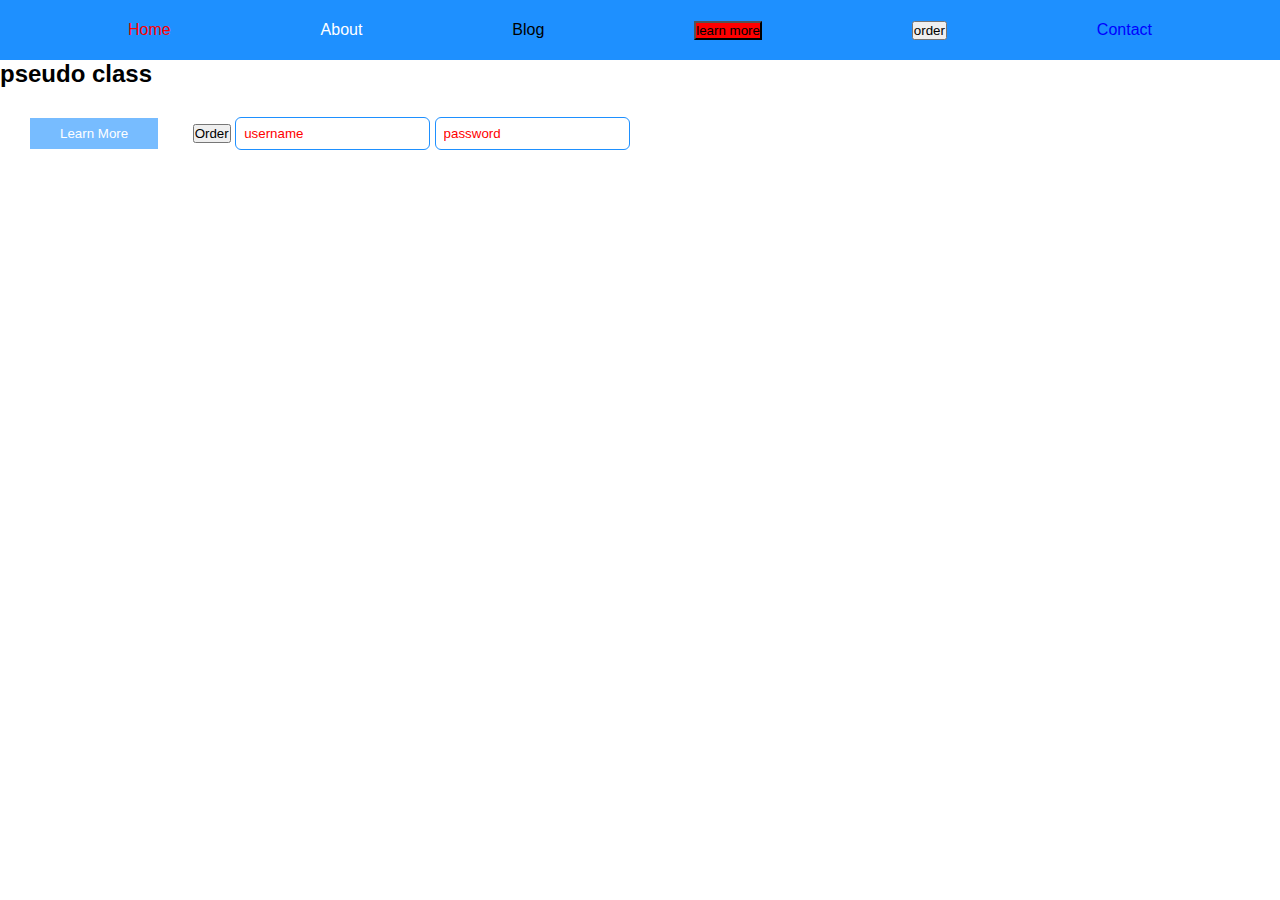
<file: index.html>
<!DOCTYPE html>
<html lang="en">
  <head>
    <meta charset="UTF-8" />
    <meta http-equiv="X-UA-Compatible" content="IE=edge" />
    <meta name="viewport" content="width=device-width, initial-scale=1.0" />
    <link rel="stylesheet" href="./style.css" />
    <title>Darsda</title>
  </head>
  <body>
      
      <nav>
          <ul class="collection">
              <li class="item">Home</li>
              <li class="item">About</li>
              <li class="item">Blog</li>
              <li class="item">
                <button >learn more</button>
              </li>
               <li class="item">
                <button >order</button>
              </li>
              <li class="item">Contact</li>
            </ul>
        </nav>



        <h2>pseudo class</h2>

        <button disabled class="btn">Learn More</button>

        <button class="disabled">Order</button>

        <input type="text" class="inp" placeholder="username">
        <input type="password" class="inp" placeholder="password">

  </body>
</html>
</file>
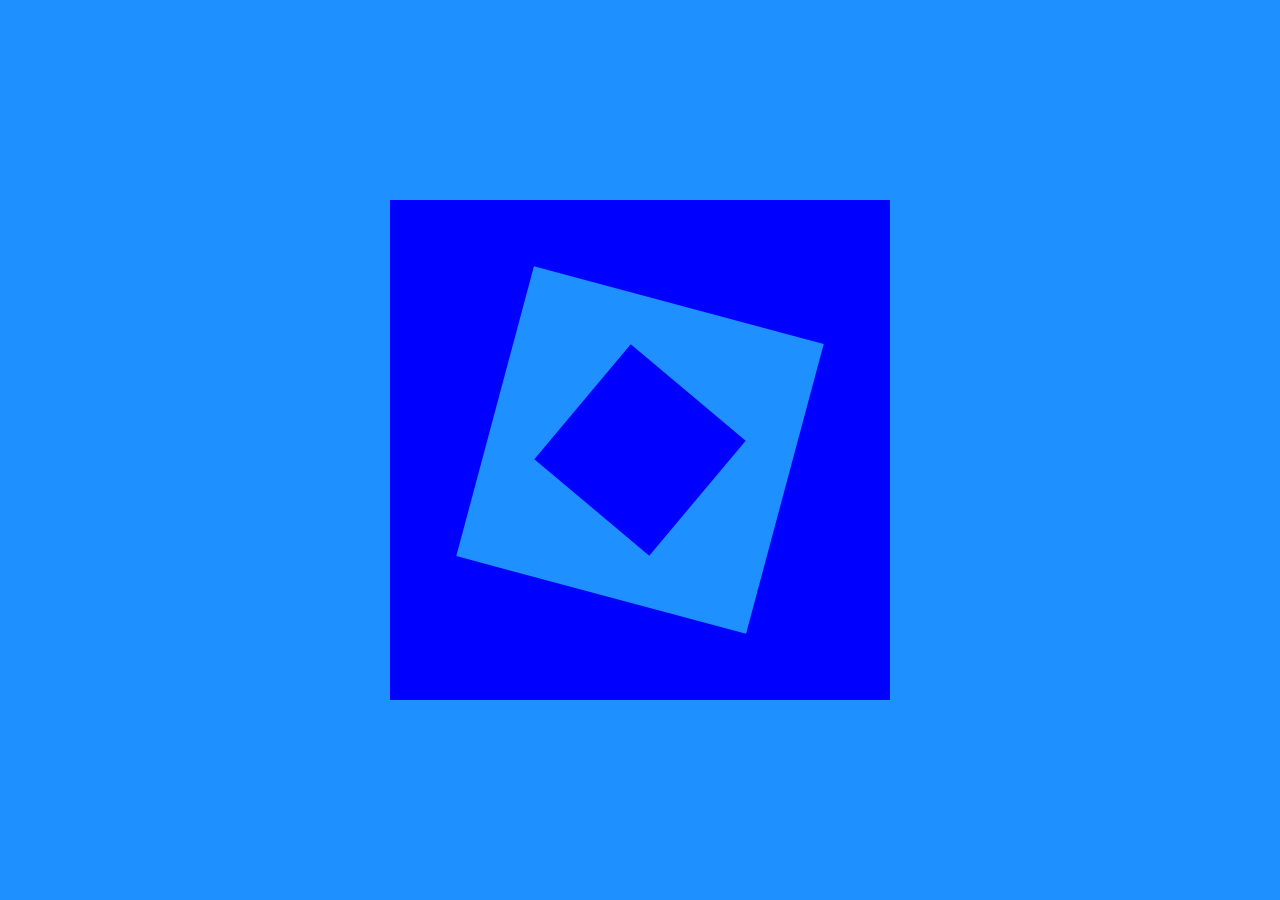
<file: battle.html>
<!DOCTYPE html>
<html lang="en">
<head>
    <meta charset="UTF-8">
    <meta http-equiv="X-UA-Compatible" content="IE=edge">
    <meta name="viewport" content="width=device-width, initial-scale=1.0">
    <link rel="stylesheet" href="./battle.css">
    <title>battle</title>
</head>
<body>
    <div class="ekran">
        <div class="tort">
            <div class="qiyshuqroq">
                <div class="qiyshuq"></div>
            </div>
        </div>
    </div>
</body>
</html>
</file>
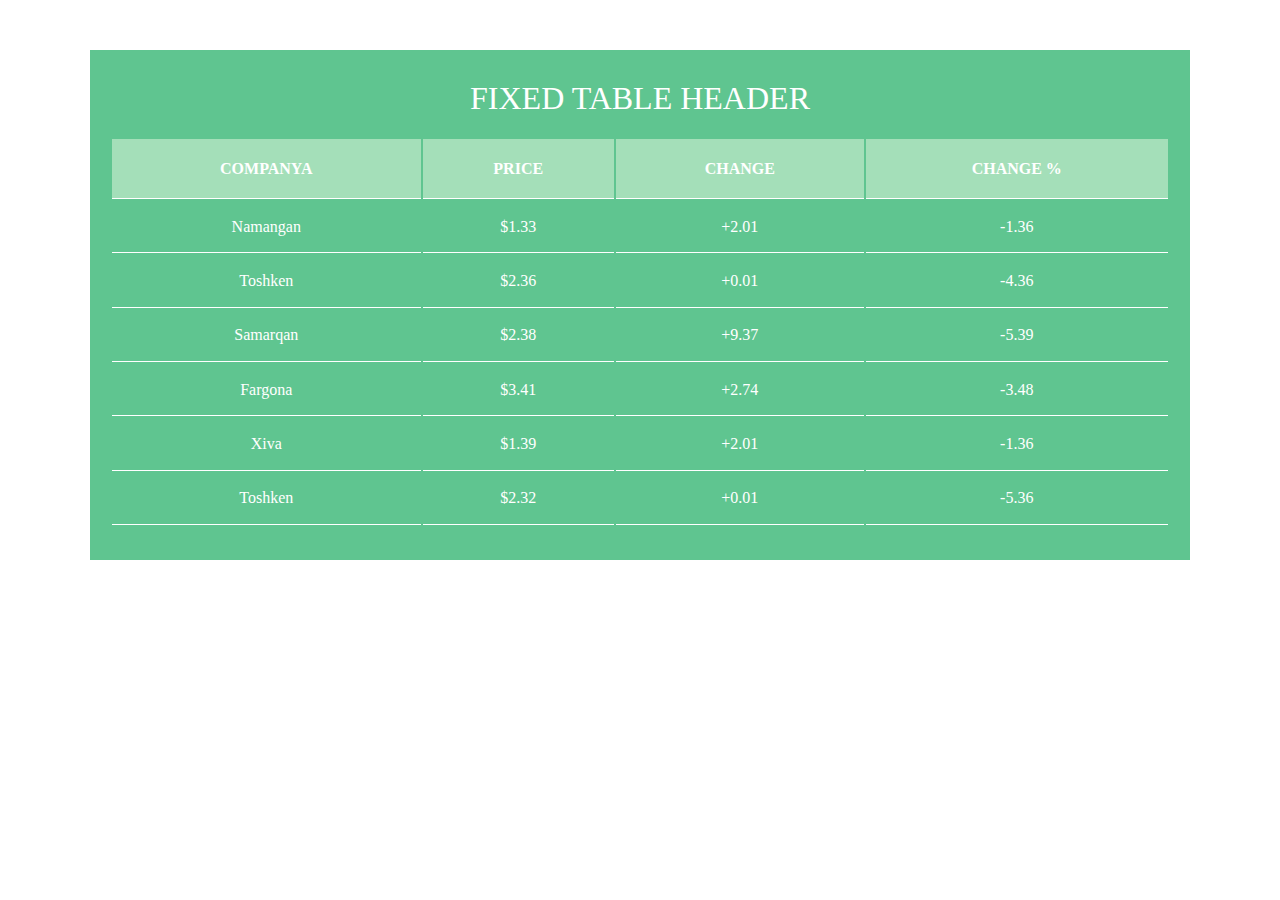
<file: homework.html>
<!DOCTYPE html>
<html lang="en">
<head>
    <meta charset="UTF-8">
    <meta http-equiv="X-UA-Compatible" content="IE=edge">
    <meta name="viewport" content="width=device-width, initial-scale=1.0">
    <title>Document</title>
    <link rel="stylesheet" href="./homework.css">
</head>
<body>

    <div class="table">
        <h1>FIXED TABLE HEADER</h1>

        <table>
            <thead>
                <tr>
                    <th>COMPANYA</th>
                    <th>PRICE</th>
                    <th>CHANGE</th>
                    <th>CHANGE %</th>
                </tr>
            </thead>
            <tbody>
                 <tr>
                    <td>Namangan</td>
                    <td>$1.33</td>
                    <td>+2.01</td>
                    <td>-1.36</td>
                 </tr>
                 <tr>
                    <td>Toshken</td>
                    <td>$2.36</td>
                    <td>+0.01</td>
                    <td>-4.36</td>
                 </tr>
                 <tr>
                    <td>Samarqan</td>
                    <td>$2.38</td>
                    <td>+9.37</td>
                    <td>-5.39</td>
                 </tr>
                 <tr>
                    <td>Fargona</td>
                    <td>$3.41</td>
                    <td>+2.74</td>
                    <td>-3.48</td>
                 </tr>
                 <tr>
                    <td>Xiva</td>
                    <td>$1.39</td>
                    <td>+2.01</td>
                    <td>-1.36</td>
                 </tr>
                 <tr>
                    <td>Toshken</td>
                    <td>$2.32</td>
                    <td>+0.01</td>
                    <td>-5.36</td>
                 </tr>
              
            </tbody>
        </table>
    </div>
    
</body>
</html>
</file>
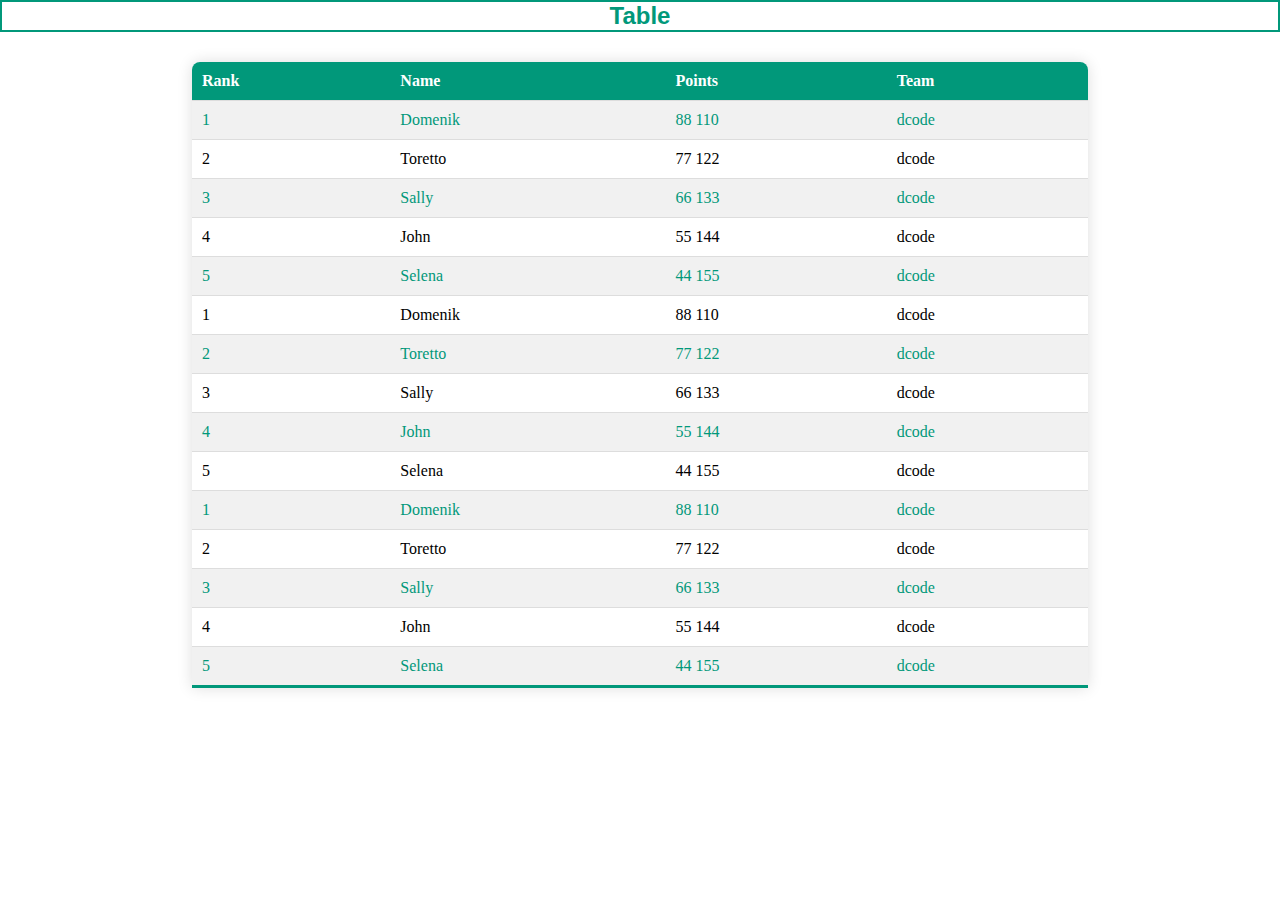
<file: table.html>
<!DOCTYPE html>
<html lang="en">
  <head>
    <meta charset="UTF-8" />
    <meta http-equiv="X-UA-Compatible" content="IE=edge" />
    <meta name="viewport" content="width=device-width, initial-scale=1.0" />
    <link rel="stylesheet" href="./table.css" />
    <title>table</title>
  </head>
  <body>
    <h2 class="soz">Table</h2>

    <table class="table">
      <thead class="thead">
        <tr>
          <th>Rank</th>
          <th>Name</th>
          <th>Points</th>
          <th>Team</th>
        </tr>
      </thead>
      <tbody class="tbody">
        <tr>
          <td>1</td>
          <td>Domenik</td>
          <td>88 110</td>
          <td>dcode</td>
        </tr>
        <tr>
          <td>2</td>
          <td>Toretto</td>
          <td>77 122</td>
          <td>dcode</td>
        </tr>
        <tr>
          <td>3</td>
          <td>Sally</td>
          <td>66 133</td>
          <td>dcode</td>
        </tr>
        <tr>
          <td>4</td>
          <td>John</td>
          <td>55 144</td>
          <td>dcode</td>
        </tr>
        <tr>
          <td>5</td>
          <td>Selena</td>
          <td>44 155</td>
          <td>dcode</td>
        </tr>
        <tr>
          <td>1</td>
          <td>Domenik</td>
          <td>88 110</td>
          <td>dcode</td>
        </tr>
        <tr>
          <td>2</td>
          <td>Toretto</td>
          <td>77 122</td>
          <td>dcode</td>
        </tr>
        <tr>
          <td>3</td>
          <td>Sally</td>
          <td>66 133</td>
          <td>dcode</td>
        </tr>
        <tr>
          <td>4</td>
          <td>John</td>
          <td>55 144</td>
          <td>dcode</td>
        </tr>
        <tr>
          <td>5</td>
          <td>Selena</td>
          <td>44 155</td>
          <td>dcode</td>
        </tr>
        <tr>
          <td>1</td>
          <td>Domenik</td>
          <td>88 110</td>
          <td>dcode</td>
        </tr>
        <tr>
          <td>2</td>
          <td>Toretto</td>
          <td>77 122</td>
          <td>dcode</td>
        </tr>
        <tr>
          <td>3</td>
          <td>Sally</td>
          <td>66 133</td>
          <td>dcode</td>
        </tr>
        <tr>
          <td>4</td>
          <td>John</td>
          <td>55 144</td>
          <td>dcode</td>
        </tr>
        <tr>
          <td>5</td>
          <td>Selena</td>
          <td>44 155</td>
          <td>dcode</td>
        </tr>
      </tbody>
    </table>
  </body>
</html>
</file>
<file: style.css>
*{
    margin: 0;
    padding: 0;
    box-sizing: border-box;
    font-family: sans-serif;
}
nav{
    width: 100%;
    height: 60px;
    background: dodgerblue;
}
.collection{
    width: 80%;
    height: 100%;
    margin: auto;
    display: flex;
    align-items: center;
    justify-content: space-between;
    list-style: none;
    color: #fff;
    display: flex;
}
.item:first-child{
    color: red;
}
.item:last-child{
    color: blue;
}
.item:nth-child(3){
    color: black;
}

.item:nth-child(4) button{
    background: red;
}
.btn{
    padding: 8px 30px;
    background: dodgerblue;
    color: #fff;
    border: none;
    margin: 30px;
}
.btn:hover{
    background: blue;
    cursor: pointer;
}
.btn:active{
    opacity: .6;
}
.btn:disabled{
    opacity: .6;
    cursor: no-drop;
}
.btn:disabled:hover{
    background: dodgerblue;
}
.inp{
    padding: 8px;
    border: 1px solid dodgerblue;
    color: blue;
    outline: none;
    border-radius: 6px;
}
.inp::placeholder{
    color: red;
}
.inp:focus{
    outline: 3px solid rgb(149, 201, 252);
}
</file>
<file: battle.css>
*{
    margin: 0;
    padding: 0;
    box-sizing: border-box;
    font-family: sans-serif;
}
.ekran{
    width: 100%;
    height: 100vh;
    background: dodgerblue;
    display: flex;
    align-items: center;
    justify-content: center;
}
.tort{
    width: 500px;
    height: 500px;
    background: blue;
    display: flex;
    align-items: center;
    justify-content: center;
}
.qiyshuqroq{
    width: 300px;
    height: 300px;
    background: dodgerblue;
    transform: rotate(15deg);
    display: flex;
    align-items: center;
    justify-content: center;
}
.qiyshuq{
    width: 150px;
    height: 150px;
    background: blue;
    transform: rotate(25deg);
}
</file>
<file: homework.css>
* {
    margin: 0;
    padding: 0;
    box-sizing: border-box;
    font-family: unset;
}
.table {
    width: 1100px;
    height: 510px;
    background-color: rgb(95, 197, 144);
    margin: auto;
    margin-top: 50px;
    padding-top: 30px;
}
table {
    width: 1100px;
    height: 430px;
    padding: 20px;
}

.table h1 {
    text-align: center;
    font-weight: 100;
    color: white;
}

table th,
table td {
    padding: 10px;
    border-bottom: 1px solid #fff;
    border-collapse: collapse;
    color: white;
}

table thead {
    height: 60px;
    background-color: rgb(164, 223, 185);
}

table td {
    text-align: center;
    
}

tr:hover {
    background-color: rgb(164, 223, 185);
    color: white;
}
</file>
<file: table.css>
*{
    margin: 0;
    padding: 0;
    box-sizing: border-box;
    font-family: sans-serif;
}
.soz{
    text-align: center;
    color: #01987a;
    border: 2px solid #01987a;
}
.table{
    width: 70%;
    margin: 30px auto;
    border-collapse: collapse;
    text-align: left;
    box-shadow: 0 0 15px #0002;
    border-radius: 8px 8px 0 0;
    border-bottom: 3px solid #01987a;
}
.table th,
.table td{
    border-bottom: 1px solid #ddd;
    padding: 10px;
    font-family: cursive;
}
.thead th{
    background: #01987a;
    color: #fff;    
}
.thead th:first-child{
    border-radius: 8px 0 0 0;
}
.thead th:last-child{
    border-radius: 0 8px 0 0;
}
.tbody tr:hover{
    background: #3332;
}
/* odd juft */
/* even toq */
.tbody tr:nth-child(odd){
    color: #01987a;
    background: #3331;
}
</file>
